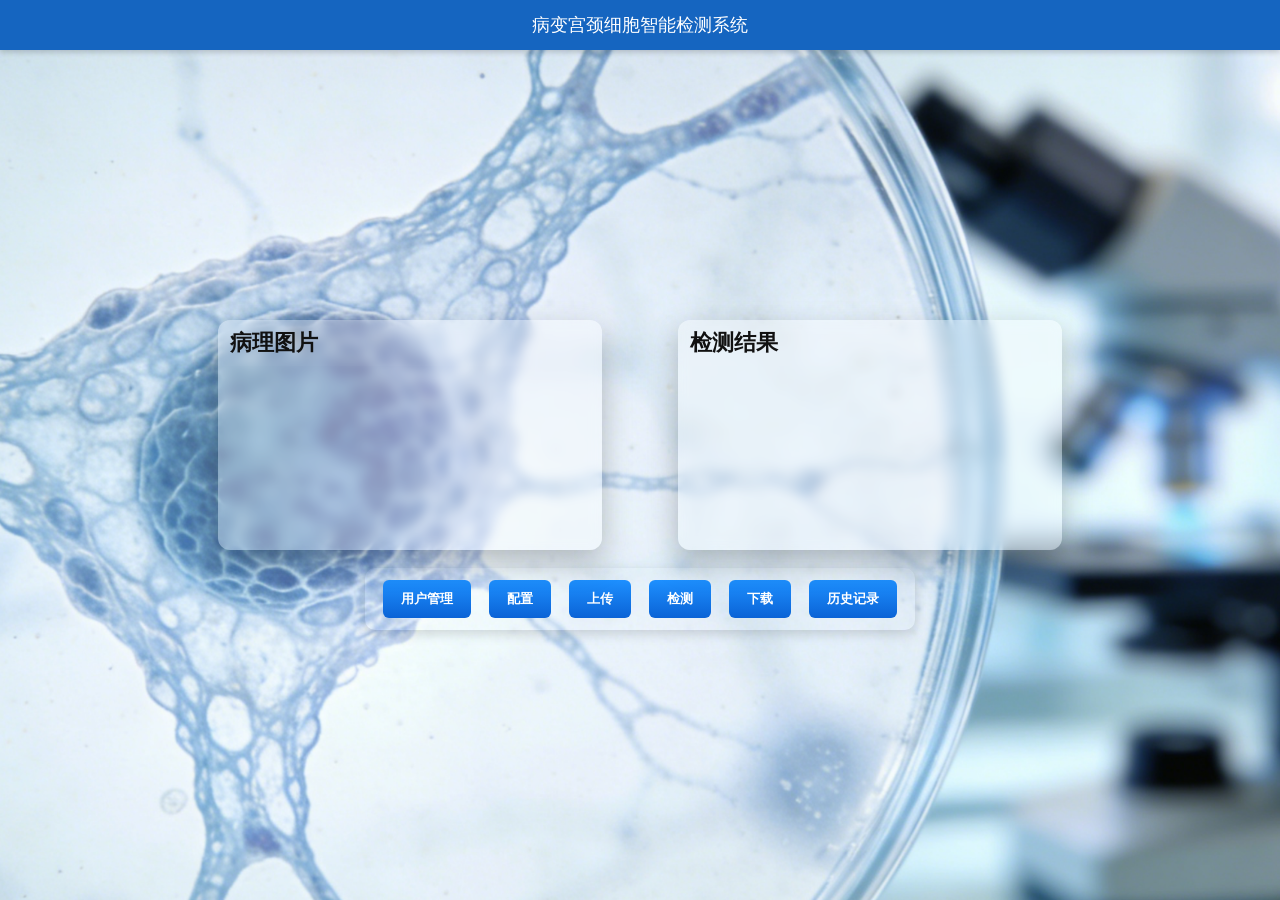
<file: templates/index.html>
<!DOCTYPE html>
<html lang="zh">
<head>
    <meta charset="UTF-8">
    <title>病变宫颈细胞智能检测系统</title>
    <link rel="stylesheet" href="/static/style.css">
</head>
<body>
<div class="head">病变宫颈细胞智能检测系统</div>
<div class="container">
    <div class="images">
        <div class="uploaded-img">
            <div class="img-title">病理图片</div>
            <div class="img-placeholder"></div>
        </div>
        <div class="segmented-img">
            <div class="img-title">检测结果</div>
            <div class="img-placeholder"></div>
        </div>
    </div>
    <div class="actions-row">
        <div class="btn-group">
            <button id="userMgmtBtn" class="action-btn">用户管理</button>
            <button id="settings" class="action-btn">配置</button>
            <button id="uploadBtn" class="action-btn">上传</button>
            <button id="detectmentBtn" class="action-btn">检测</button>
            <button id="downloadBtn" class="action-btn">下载</button>
            <button id="history" class="action-btn">历史记录</button>
        </div>
    </div>
</div>
<div class="foot">
</div>
<div id="toast" aria-live="polite"
     style="position:fixed;top:18px;right:18px;z-index:9999;display:none;max-width:320px;box-shadow:0 6px 18px rgba(0,0,0,0.14);border-radius:8px;overflow:hidden;font-family:Segoe UI,Arial,sans-serif"></div>
<script>
    (function () {
        const uploadBtn = document.getElementById('uploadBtn');
        const toastEl = document.getElementById('toast');
        const uploadedContainer = document.querySelector('.uploaded-img .img-placeholder');
        function setToast(text, level = 'info', timeout = 4000) {
            const bg = (level === 'error') ? '#fef0f0' : (level === 'success' ? '#f0fff4' : '#ffffff');
            const color = (level === 'error') ? '#8b1e1e' : (level === 'success' ? '#1e6b32' : '#333');
            toastEl.innerHTML = `<div style="padding:12px 14px;background:${bg};color:${color}">
                <div style="font-weight:600;margin-bottom:6px">${escapeHtml(level.toUpperCase())}</div>
                <div style="font-size:13px;line-height:1.3">${escapeHtml(text)}</div>
            </div>`;
            toastEl.style.display = 'block';
            if (timeout > 0) {
                clearTimeout(toastEl._t);
                toastEl._t = setTimeout(() => {
                    toastEl.style.display = 'none';
                }, timeout);
            }
        }
        function escapeHtml(s) {
            if (!s) return '';
            return String(s).replace(/[&<>"']/g, function (c) {
                return {'&': '&amp;', '<': '&lt;', '>': '&gt;', '"': '&quot;', "'": "&#39;"}[c];
            });
        }
        const fileInput = document.createElement('input');
        fileInput.type = 'file';
        fileInput.style.display = 'none';
        document.body.appendChild(fileInput);
        uploadBtn.addEventListener('click', function () {
            fileInput.click();
        });
        fileInput.addEventListener('change', function () {
    if (fileInput.files.length === 0) return;
    
    const file = fileInput.files[0];
    const formData = new FormData();
    formData.append('file', file);
    
    setToast('开始处理...', 'info');
    
    fetch('/upload', {
        method: 'POST',
        body: formData
    })
    .then(r => r.text().then(text => ({ ok: r.ok, status: r.status, text })))
    .then(obj => {
        if (obj.ok) {
            try {
                handleSuccess(obj.text);
            } catch (e) {
                console.log(e);
                setToast('处理失败：' + e, 'error');
            }
        } else {
            setToast('请求失败: HTTP ' + obj.status + ' — ' + obj.text, 'error');
        }
    })
    .catch(err => setToast('请求失败: ' + err, 'error'))
    .finally(() => {
        // 清空 input，允许重新选择同一个文件
        fileInput.value = '';
        });
    });
        const detectmentBtn = document.getElementById('detectmentBtn');
        const downloadBtn = document.getElementById('downloadBtn');
        const segmentedPlaceholder = document.querySelector('.segmented-img .img-placeholder');
        detectmentBtn.addEventListener('click', function () {
        setToast('开始检测...', 'info', 0);
        fetch('/segment', {
            method: 'POST'
        })
        .then(res => res.json())
        .then(data => {
            if (!data.result_path) {
                throw new Error('接口未返回 result_path');
            }
            setToast('检测完成', 'success');
            const img = document.createElement('img');
            img.src = data.result_path + '?t=' + Date.now(); 
            img.alt = 'segmentation result';
            segmentedPlaceholder.innerHTML = '';
            segmentedPlaceholder.appendChild(img);
            downloadBtn.onclick = () => {
                window.open(data.result_path, '_blank');
            };
                })
                .catch(err => {
                    console.error(err);
                    setToast('检测失败', 'error');
                })
                .finally(() => {
                    setTimeout(() => {
                        toastEl.style.display = 'none';
                    }, 5000);
                });
            });

        function handleSuccess(responseText) {
            let data = null;
            try {
                data = JSON.parse(responseText);
            } catch (e) {
                setToast('上传成功（服务器未返回 JSON）：' + responseText);
                tryLocalPreview();
                return;
            }

            let filename = data.image_url || 'unknown';
            console.log(filename)
            window.lastUploadedFilename = filename;
            const serverUrl = filename
            const img = document.createElement('img');
            img.alt = 'uploaded image';
            img.src = serverUrl;
            img.onload = function () {
                uploadedContainer.innerHTML = '';
                uploadedContainer.appendChild(img);
            };
            img.onerror = function () {
                tryLocalPreview();
            };
            function tryLocalPreview() {
                try {
                    const url = filename
                    uploadedContainer.innerHTML = '';
                    const limg = document.createElement('img');
                    limg.src = url;
                    limg.alt = 'uploaded image';
                    uploadedContainer.appendChild(limg);
                } catch (e) {
                    console.warn('无法创建本地预览：', e);
                }
            }
        }

        const settingsBtn = document.getElementById('settings');

        const configModalHtml = `
<div id="configModal" style="position:fixed;left:0;top:0;width:100%;height:100%;display:none;align-items:center;justify-content:center;background:rgba(0,0,0,0.45);z-index:10000">
  <div style="background:#fff;padding:24px;border-radius:12px;min-width:1000px;max-width:95%;font-size:16px;box-shadow:0 4px 20px rgba(0,0,0,0.15);">
    <div style="display:flex;justify-content:space-between;align-items:center;margin-bottom:20px;border-bottom:2px solid #f0f0f0;padding-bottom:16px">
      <h2 style="margin:0;font-size:24px;color:#2c3e50;font-weight:600">模型配置</h2>
      <button id="closeConfigBtn" class="action-btn" style="background:#e74c3c;color:#fff;padding:8px 16px;border:none;border-radius:6px;cursor:pointer;font-size:14px">关闭</button>
    </div>

    <!-- 模型统计信息 -->
    <div style="display:flex;gap:20px;margin-bottom:20px;padding:16px;background:linear-gradient(135deg,#667eea 0%,#764ba2 100%);border-radius:8px;color:#fff">
      <div style="text-align:center;flex:1">
        <div style="font-size:28px;font-weight:bold" id="totalModelsCount">-</div>
        <div style="font-size:14px;opacity:0.9">总模型数</div>
      </div>
      <div style="text-align:center;flex:1">
        <div style="font-size:28px;font-weight:bold" id="activeModelCount">-</div>
        <div style="font-size:14px;opacity:0.9">激活模型</div>
      </div>
      <div style="text-align:center;flex:1">
        <div style="font-size:28px;font-weight:bold" id="totalSizeDisplay">-</div>
        <div style="font-size:14px;opacity:0.9">总占用空间</div>
      </div>
    </div>

    <div style="overflow:auto;max-height:480px;border:1px solid #e0e6ed;border-radius:8px;background:#fafbfc">
      <table id="modelsTable" style="width:100%;border-collapse:collapse;font-size:14px">
        <thead>
          <tr style="background:linear-gradient(to right,#4facfe 0%,#00f2fe 100%);color:#fff;text-align:left">
            <th style="padding:12px 8px;border-bottom:2px solid #fff;font-weight:600">模型ID</th>
            <th style="padding:12px 8px;border-bottom:2px solid #fff;font-weight:600">模型名称</th>
            <th style="padding:12px 8px;border-bottom:2px solid #fff;font-weight:600">版本号</th>
            <th style="padding:12px 8px;border-bottom:2px solid #fff;font-weight:600">模型大小</th>
            <th style="padding:12px 8px;border-bottom:2px solid #fff;font-weight:600">上传时间</th>
            <th style="padding:12px 8px;border-bottom:2px solid #fff;font-weight:600">类型</th>
            <th style="padding:12px 8px;border-bottom:2px solid #fff;font-weight:600">状态</th>
            <th style="padding:12px 8px;border-bottom:2px solid #fff;font-weight:600">操作</th>
          </tr>
        </thead>
        <tbody id="modelsTableBody"></tbody>
      </table>
    </div>
    
    <!-- 上传新模型区域 -->
    <div style="margin-top:20px;padding:16px;background:#f8f9fa;border-radius:8px;border:2px dashed #dee2e6">
      <h4 style="margin:0 0 12px 0;color:#495057">上传新模型</h4>
      <div style="display:flex;gap:12px;align-items:center;flex-wrap:wrap">
        <input type="file" id="modelFileInput" accept=".pt,.pth" style="padding:8px;border:1px solid #ced4da;border-radius:4px;background:#fff" />
        <button id="uploadModelBtn" class="action-btn" style="background:#28a745;color:#fff;padding:10px 20px;border:none;border-radius:6px;cursor:pointer;font-weight:500">
          <span>📤</span> 上传模型
        </button>
        <div style="flex:1"></div>
        <button id="refreshModelsBtn" class="action-btn" style="background:#17a2b8;color:#fff;padding:10px 16px;border:none;border-radius:6px;cursor:pointer">
          <span>🔄</span> 刷新
        </button>
      </div>
    </div>
  </div>
</div>
`;

        document.body.insertAdjacentHTML('beforeend', configModalHtml);
        const configModal = document.getElementById('configModal');
        const closeConfigBtn = document.getElementById('closeConfigBtn');
        const modelsTableBody = document.getElementById('modelsTableBody');
        const modelFileInput = document.getElementById('modelFileInput');
        const uploadModelBtn = document.getElementById('uploadModelBtn');
        const refreshModelsBtn = document.getElementById('refreshModelsBtn');
        const totalModelsCount = document.getElementById('totalModelsCount');
        const activeModelCount = document.getElementById('activeModelCount');
        const totalSizeDisplay = document.getElementById('totalSizeDisplay');

        settingsBtn.addEventListener('click', function(){
            configModal.style.display = 'flex';
            loadConfigModels();
        });

        closeConfigBtn.addEventListener('click', function(){ 
            configModal.style.display='none'; 
        });

        refreshModelsBtn.addEventListener('click', function(){
            loadConfigModels();
        });

        function loadConfigModels(){
            modelsTableBody.innerHTML = '<tr><td colspan="8" style="padding:20px;text-align:center;color:#6c757d"><div style="font-size:16px">⏳ 加载模型信息中...</div></td></tr>';
            
            fetch('/models').then(r=>r.json()).then(data=>{
                const models = data.models || [];
                const selectedModel = data.selected || '';
                
                // 更新统计信息
                totalModelsCount.textContent = models.length;
                activeModelCount.textContent = selectedModel ? '1' : '0';
                
                // 计算总大小
                let totalSize = 0;
                models.forEach(model => {
                    if (model.size_mb && typeof model.size_mb === 'number') {
                        totalSize += model.size_mb;
                    }
                });
                totalSizeDisplay.textContent = totalSize > 1024 ? 
                    (totalSize / 1024).toFixed(2) + ' GB' : 
                    totalSize.toFixed(2) + ' MB';
                
                modelsTableBody.innerHTML = '';
                
                if (models.length === 0) {
                    modelsTableBody.innerHTML = '<tr><td colspan="8" style="padding:30px;text-align:center;color:#6c757d"><div style="font-size:16px">📁 暂无模型文件</div><div style="font-size:14px;margin-top:8px;color:#adb5bd">请上传模型文件开始使用</div></td></tr>';
                    return;
                }
                
                models.forEach((model, idx) => {
                    const tr = document.createElement('tr');
                    tr.style.borderBottom = '1px solid #e9ecef';
                    tr.style.transition = 'background-color 0.2s';
                    tr.onmouseover = function() { this.style.backgroundColor = '#f8f9fa'; };
                    tr.onmouseout = function() { this.style.backgroundColor = ''; };
                    
                    // 处理模型信息，如果是字符串则作为文件名处理
                    let modelInfo = {};
                    if (typeof model === 'string') {
                        modelInfo = {
                            name: model,
                            id: idx + 1,
                            version: 'v1.0',
                            size_mb: 0,
                            upload_time: '未知',
                            type: model.includes('unet') ? 'U-Net' : '通用',
                            status: selectedModel === model ? '激活' : '可用'
                        };
                    } else {
                        modelInfo = {
                            name: model.name || `模型${idx + 1}`,
                            id: model.id || (idx + 1),
                            version: model.version || 'v1.0',
                            size_mb: model.size_mb || 0,
                            upload_time: model.upload_time || '未知',
                            type: model.type || (model.name && model.name.includes('unet') ? 'U-Net' : '通用'),
                            status: selectedModel === (model.name || model) ? '激活' : '可用'
                        };
                    }
                    
                    const sizeStr = modelInfo.size_mb > 0 ? 
                        (modelInfo.size_mb > 1024 ? 
                            (modelInfo.size_mb / 1024).toFixed(2) + ' GB' : 
                            modelInfo.size_mb.toFixed(2) + ' MB') 
                        : '未知';
                    
                    const statusHtml = modelInfo.status === '激活' ? 
                        '<span style="background:#28a745;color:#fff;padding:4px 8px;border-radius:12px;font-size:12px;font-weight:500">🟢 激活中</span>' :
                        '<span style="background:#6c757d;color:#fff;padding:4px 8px;border-radius:12px;font-size:12px;font-weight:500">⚪ 可用</span>';
                    
                    const actionBtns = `
                        <button class='chooseModelBtn' data-name='${model.name || model}' 
                                style='background:#007bff;color:#fff;border:none;padding:6px 12px;margin-right:6px;border-radius:4px;cursor:pointer;font-size:12px'>
                            ${modelInfo.status === '激活' ? '✅ 已选择' : '🔄 选择'}
                        </button>
                        <button class='deleteModelBtn' data-name='${model.name || model}'
                                style='background:#dc3545;color:#fff;border:none;padding:6px 12px;border-radius:4px;cursor:pointer;font-size:12px'
                                onclick='return confirm("确定要删除模型 ${modelInfo.name} 吗？")'>
                            🗑️ 删除
                        </button>
                    `;
                    
                    const cols = [
                        modelInfo.id,
                        `<div style="font-weight:600;color:#2c3e50">${modelInfo.name}</div>`,
                        modelInfo.version,
                        sizeStr,
                        modelInfo.upload_time,
                        modelInfo.type,
                        statusHtml,
                        actionBtns
                    ];
                    
                    cols.forEach(content => {
                        const td = document.createElement('td');
                        td.style.padding = '12px 8px';
                        td.style.verticalAlign = 'middle';
                        td.innerHTML = content;
                        tr.appendChild(td);
                    });
                    
                    modelsTableBody.appendChild(tr);
                });

                // 重新绑定按钮事件
                bindModelActionButtons();

            }).catch(e => { 
                console.error('加载模型失败:', e);
                modelsTableBody.innerHTML = '<tr><td colspan="8" style="padding:30px;text-align:center;color:#dc3545"><div style="font-size:16px">❌ 加载模型信息失败</div><div style="font-size:14px;margin-top:8px;">请检查网络连接后重试</div></td></tr>';
                // 重置统计信息
                totalModelsCount.textContent = '-';
                activeModelCount.textContent = '-';
                totalSizeDisplay.textContent = '-';
            });
        }

        function bindModelActionButtons() {
            // 选择模型按钮
            Array.from(modelsTableBody.querySelectorAll('.chooseModelBtn')).forEach(btn => {
                btn.addEventListener('click', function(){
                    const modelName = this.dataset.name;
                    this.textContent = '⏳ 切换中...';
                    this.disabled = true;
                    
                    fetch('/select_model', {
                        method: 'POST',
                        headers: {'Content-Type': 'application/json'},
                        body: JSON.stringify({name: modelName})
                    })
                    .then(r => r.json())
                    .then(res => {
                        if(res.selected) {
                            setToast('✅ 模型已切换至: ' + res.selected, 'success');
                            loadConfigModels(); // 重新加载以更新状态
                        } else {
                            throw new Error('切换失败');
                        }
                    })
                    .catch(e => {
                        console.error('切换模型失败:', e);
                        setToast('❌ 切换模型失败: ' + e.message, 'error');
                        this.textContent = '🔄 选择';
                        this.disabled = false;
                    });
                });
            });

            // 删除模型按钮
            Array.from(modelsTableBody.querySelectorAll('.deleteModelBtn')).forEach(btn => {
                btn.addEventListener('click', function(){
                    const modelName = this.dataset.name;
                    this.textContent = '⏳ 删除中...';
                    this.disabled = true;
                    
                    fetch('/delete_model', {
                        method: 'POST',
                        headers: {'Content-Type': 'application/json'},
                        body: JSON.stringify({name: modelName})
                    })
                    .then(r => r.json())
                    .then(res => {
                        if(res.deleted) {
                            setToast('✅ 已删除模型: ' + modelName, 'success');
                            loadConfigModels(); // 重新加载
                        } else {
                            throw new Error('删除失败');
                        }
                    })
                    .catch(e => {
                        console.error('删除模型失败:', e);
                        setToast('❌ 删除模型失败: ' + e.message, 'error');
                        this.textContent = '🗑️ 删除';
                        this.disabled = false;
                    });
                });
            });
        }
        uploadModelBtn.addEventListener('click', function(){
            const f = modelFileInput.files && modelFileInput.files[0];
            if(!f){ setToast('请选择 .pt 文件再上传','error'); return; }
            const form = new FormData(); form.append('file', f);
            fetch('/upload_model',{method:'POST', body: form}).then(r=>r.json()).then(res=>{
                if(res.name) { setToast('模型上传成功: '+res.name,'success'); loadConfigModels(); }
                else setToast('上传失败','error');
            }).catch(e=> setToast('上传失败: '+e,'error'));
        });

        // 用户管理功能
        const userMgmtBtn = document.getElementById('userMgmtBtn');
        
        // 模拟用户数据（已更新）
        let mockUsers = [
            {
                id: 101,
                name: "陈雅",
                employee_id: "EMP101",
                gender: "女",
                phone: "13910001011",
                email: "chenya@hospital.cn",
                create_time: "2026-02-10 09:05:00",
                status: "激活"
            },
            {
                id: 102,
                name: "刘强",
                employee_id: "EMP102",
                gender: "男",
                phone: "13910001012",
                email: "liuqiang@hospital.cn",
                create_time: "2026-02-12 13:20:00",
                status: "激活"
            },
            {
                id: 103,
                name: "孙梅",
                employee_id: "EMP103",
                gender: "女",
                phone: "13910001013",
                email: "sunmei@hospital.cn",
                create_time: "2026-02-14 08:45:00",
                status: "激活"
            },
            {
                id: 104,
                name: "周磊",
                employee_id: "EMP104",
                gender: "男",
                phone: "13910001014",
                email: "zhoulei@hospital.cn",
                create_time: "2026-01-20 17:10:00",
                status: "禁用"
            },
            {
                id: 105,
                name: "何婷婷",
                employee_id: "EMP105",
                gender: "女",
                phone: "13910001015",
                email: "hetingting@hospital.cn",
                create_time: "2026-02-15 08:30:00",
                status: "激活"
            },
            {
                id: 106,
                name: "郭强",
                employee_id: "EMP106",
                gender: "男",
                phone: "13910001016",
                email: "guoqiang@hospital.cn",
                create_time: "2025-11-05 10:00:00",
                status: "禁用"
            }
        ];
        
        // 创建用户管理弹窗
        const userManagementModalHtml = `
<div id="userManagementModal" style="position:fixed;left:0;top:0;width:100%;height:100%;display:none;align-items:center;justify-content:center;background:rgba(0,0,0,0.45);z-index:10000">
    <div style="background:#fff;padding:24px;border-radius:12px;min-width:1200px;max-width:95%;font-size:16px;box-shadow:0 4px 20px rgba(0,0,0,0.15);">
        <div style="display:flex;justify-content:space-between;align-items:center;margin-bottom:20px;border-bottom:2px solid #e6f4f1;padding-bottom:16px">
            <h2 style="margin:0;font-size:24px;color:#1b4965;font-weight:600">用户管理</h2>
            <button id="closeUserMgmtBtn" class="action-btn" style="background:#ff6b6b;color:#fff;padding:8px 16px;border:none;border-radius:6px;cursor:pointer;font-size:14px">关闭</button>
    </div>

    <!-- 用户统计信息 -->
    <div style="display:flex;gap:20px;margin-bottom:20px;padding:16px;background:linear-gradient(135deg,#11998e 0%,#38ef7d 100%);border-radius:8px;color:#fff">
      <div style="text-align:center;flex:1">
        <div style="font-size:28px;font-weight:bold" id="totalUsersCount">-</div>
        <div style="font-size:14px;opacity:0.9">总用户数</div>
      </div>
      <div style="text-align:center;flex:1">
        <div style="font-size:28px;font-weight:bold" id="activeUsersCount">-</div>
        <div style="font-size:14px;opacity:0.9">激活用户</div>
      </div>
      <div style="text-align:center;flex:1">
        <div style="font-size:28px;font-weight:bold" id="newUsersToday">-</div>
        <div style="font-size:14px;opacity:0.9">今日新增</div>
      </div>
    </div>

    <!-- 操作按钮区域 -->
    <div style="margin-bottom:20px;display:flex;gap:12px;align-items:center">
            <button id="addUserBtn" class="action-btn" style="background:#20c997;color:#fff;padding:10px 20px;border:none;border-radius:6px;cursor:pointer;font-weight:500">
        <span>➕</span> 添加用户
      </button>
            <button id="refreshUsersBtn" class="action-btn" style="background:#36a2eb;color:#fff;padding:10px 16px;border:none;border-radius:6px;cursor:pointer">
        <span>🔄</span> 刷新
      </button>
      <div style="flex:1"></div>
      <input type="text" id="userSearchInput" placeholder="搜索用户..." style="padding:8px 12px;border:1px solid #ced4da;border-radius:4px;width:200px">
    </div>

    <div style="overflow:auto;max-height:500px;border:1px solid #e0e6ed;border-radius:8px;background:#fafbfc">
      <table id="usersTable" style="width:100%;border-collapse:collapse;font-size:14px">
        <thead>
          <tr style="background:linear-gradient(to right,#36d1dc 0%,#5b86e5 100%);color:#fff;text-align:left">
            <th style="padding:12px 8px;border-bottom:2px solid #fff;font-weight:600">ID</th>
            <th style="padding:12px 8px;border-bottom:2px solid #fff;font-weight:600">名称</th>
            <th style="padding:12px 8px;border-bottom:2px solid #fff;font-weight:600">工号</th>
            <th style="padding:12px 8px;border-bottom:2px solid #fff;font-weight:600">性别</th>
            <th style="padding:12px 8px;border-bottom:2px solid #fff;font-weight:600">电话</th>
            <th style="padding:12px 8px;border-bottom:2px solid #fff;font-weight:600">邮箱</th>
            <th style="padding:12px 8px;border-bottom:2px solid #fff;font-weight:600">创建时间</th>
            <th style="padding:12px 8px;border-bottom:2px solid #fff;font-weight:600">状态</th>
            <th style="padding:12px 8px;border-bottom:2px solid #fff;font-weight:600">操作</th>
          </tr>
        </thead>
        <tbody id="usersTableBody"></tbody>
      </table>
    </div>
  </div>
</div>

<!-- 添加/编辑用户弹窗 -->
<div id="userFormModal" style="position:fixed;left:0;top:0;width:100%;height:100%;display:none;align-items:center;justify-content:center;background:rgba(0,0,0,0.45);z-index:10001">
  <div style="background:#fff;padding:24px;border-radius:12px;min-width:500px;max-width:90%;font-size:16px;box-shadow:0 4px 20px rgba(0,0,0,0.15);">
    <div style="display:flex;justify-content:space-between;align-items:center;margin-bottom:20px;border-bottom:2px solid #f0f0f0;padding-bottom:16px">
      <h3 style="margin:0;font-size:20px;color:#2c3e50;font-weight:600" id="userFormTitle">添加用户</h3>
      <button id="closeUserFormBtn" class="action-btn" style="background:#6c757d;color:#fff;padding:6px 12px;border:none;border-radius:4px;cursor:pointer;font-size:12px">取消</button>
    </div>
    
    <form id="userForm" style="display:grid;grid-template-columns:1fr 1fr;gap:16px;margin-bottom:20px">
      <div>
        <label style="display:block;margin-bottom:4px;font-weight:600;color:#495057">用户名称 *</label>
        <input type="text" id="userName" required style="width:100%;padding:10px;border:1px solid #ced4da;border-radius:4px;box-sizing:border-box">
      </div>
      
      <div>
        <label style="display:block;margin-bottom:4px;font-weight:600;color:#495057">工号 *</label>
        <input type="text" id="userEmployeeId" required style="width:100%;padding:10px;border:1px solid #ced4da;border-radius:4px;box-sizing:border-box">
      </div>
      
      <div>
        <label style="display:block;margin-bottom:4px;font-weight:600;color:#495057">性别</label>
        <select id="userGender" style="width:100%;padding:10px;border:1px solid #ced4da;border-radius:4px;box-sizing:border-box">
          <option value="未知">请选择</option>
          <option value="男">男</option>
          <option value="女">女</option>
        </select>
      </div>
      
      <div>
        <label style="display:block;margin-bottom:4px;font-weight:600;color:#495057">电话</label>
        <input type="tel" id="userPhone" style="width:100%;padding:10px;border:1px solid #ced4da;border-radius:4px;box-sizing:border-box">
      </div>
      
      <div style="grid-column:1/-1">
        <label style="display:block;margin-bottom:4px;font-weight:600;color:#495057">邮箱</label>
        <input type="email" id="userEmail" style="width:100%;padding:10px;border:1px solid #ced4da;border-radius:4px;box-sizing:border-box">
      </div>
    </form>
    
    <div style="display:flex;gap:12px;justify-content:flex-end">
      <button id="cancelUserFormBtn" type="button" style="background:#6c757d;color:#fff;padding:10px 20px;border:none;border-radius:6px;cursor:pointer">取消</button>
      <button id="saveUserBtn" type="button" style="background:#007bff;color:#fff;padding:10px 20px;border:none;border-radius:6px;cursor:pointer;font-weight:500">保存</button>
    </div>
  </div>
</div>
`;

        document.body.insertAdjacentHTML('beforeend', userManagementModalHtml);
        
        const userManagementModal = document.getElementById('userManagementModal');
        const closeUserMgmtBtn = document.getElementById('closeUserMgmtBtn');
        const usersTableBody = document.getElementById('usersTableBody');
        const addUserBtn = document.getElementById('addUserBtn');
        const refreshUsersBtn = document.getElementById('refreshUsersBtn');
        const userSearchInput = document.getElementById('userSearchInput');
        const totalUsersCount = document.getElementById('totalUsersCount');
        const activeUsersCount = document.getElementById('activeUsersCount');
        const newUsersToday = document.getElementById('newUsersToday');
        
        // 用户表单相关元素
        const userFormModal = document.getElementById('userFormModal');
        const closeUserFormBtn = document.getElementById('closeUserFormBtn');
        const cancelUserFormBtn = document.getElementById('cancelUserFormBtn');
        const saveUserBtn = document.getElementById('saveUserBtn');
        const userFormTitle = document.getElementById('userFormTitle');
        
        let editingUserId = null; // 当前编辑的用户ID
        
        // 事件绑定
        userMgmtBtn.addEventListener('click', function(){
            userManagementModal.style.display = 'flex';
            loadUsers();
        });
        
        closeUserMgmtBtn.addEventListener('click', function(){
            userManagementModal.style.display = 'none';
        });
        
        refreshUsersBtn.addEventListener('click', function(){
            loadUsers();
        });
        
        addUserBtn.addEventListener('click', function(){
            editingUserId = null;
            userFormTitle.textContent = '添加用户';
            clearUserForm();
            userFormModal.style.display = 'flex';
        });
        
        closeUserFormBtn.addEventListener('click', function(){
            userFormModal.style.display = 'none';
        });
        
        cancelUserFormBtn.addEventListener('click', function(){
            userFormModal.style.display = 'none';
        });
        
        saveUserBtn.addEventListener('click', function(){
            saveUser();
        });
        
        // 搜索功能
        userSearchInput.addEventListener('input', function(){
            const searchTerm = this.value.toLowerCase();
            const rows = usersTableBody.querySelectorAll('tr');
            rows.forEach(row => {
                const text = row.textContent.toLowerCase();
                row.style.display = text.includes(searchTerm) ? '' : 'none';
            });
        });
        
        // 加载用户列表
        function loadUsers() {
            // 更新统计信息
            totalUsersCount.textContent = mockUsers.length;
            activeUsersCount.textContent = mockUsers.filter(u => u.status === '激活').length;
            
            // 计算今日新增用户
            const today = new Date().toDateString();
            const todayUsers = mockUsers.filter(u => {
                const createDate = new Date(u.create_time).toDateString();
                return createDate === today;
            });
            newUsersToday.textContent = todayUsers.length;
            
            usersTableBody.innerHTML = '';
            
            if (mockUsers.length === 0) {
                usersTableBody.innerHTML = '<tr><td colspan="9" style="padding:30px;text-align:center;color:#6c757d"><div style="font-size:16px">👥 暂无用户数据</div><div style="font-size:14px;margin-top:8px;color:#adb5bd">点击添加用户开始管理</div></td></tr>';
                return;
            }
            
            mockUsers.forEach((user, idx) => {
                const tr = document.createElement('tr');
                tr.style.borderBottom = '1px solid #e9ecef';
                tr.style.transition = 'background-color 0.2s';
                tr.onmouseover = function() { this.style.backgroundColor = '#f8f9fa'; };
                tr.onmouseout = function() { this.style.backgroundColor = ''; };
                
                const statusHtml = user.status === '激活' ? 
                    '<span style="background:#28a745;color:#fff;padding:4px 8px;border-radius:12px;font-size:12px;font-weight:500">🟢 激活</span>' :
                    '<span style="background:#6c757d;color:#fff;padding:4px 8px;border-radius:12px;font-size:12px;font-weight:500">⚫ 禁用</span>';
                
                const actionBtns = `
                    <button class='editUserBtn' data-id='${user.id}' 
                            style='background:#ffc107;color:#fff;border:none;padding:6px 12px;margin-right:6px;border-radius:4px;cursor:pointer;font-size:12px'>
                        ✏️ 编辑
                    </button>
                    <button class='toggleUserBtn' data-id='${user.id}' data-status='${user.status}'
                            style='background:${user.status === '激活' ? '#dc3545' : '#28a745'};color:#fff;border:none;padding:6px 12px;margin-right:6px;border-radius:4px;cursor:pointer;font-size:12px'>
                        ${user.status === '激活' ? '🚫 禁用' : '✅ 激活'}
                    </button>
                    <button class='deleteUserBtn' data-id='${user.id}'
                            style='background:#dc3545;color:#fff;border:none;padding:6px 12px;border-radius:4px;cursor:pointer;font-size:12px'
                            onclick='return confirm("确定要删除用户 ${user.name} 吗？")'>
                        🗑️ 删除
                    </button>
                `;
                
                const cols = [
                    user.id,
                    `<div style="font-weight:600;color:#2c3e50">${user.name}</div>`,
                    user.employee_id || '-',
                    user.gender || '未知',
                    user.phone || '-',
                    user.email || '-',
                    user.create_time,
                    statusHtml,
                    actionBtns
                ];
                
                cols.forEach(content => {
                    const td = document.createElement('td');
                    td.style.padding = '12px 8px';
                    td.style.verticalAlign = 'middle';
                    td.innerHTML = content;
                    tr.appendChild(td);
                });
                
                usersTableBody.appendChild(tr);
            });
            
            // 绑定用户操作按钮事件
            bindUserActionButtons();
        }
        
        // 绑定用户操作按钮事件
        function bindUserActionButtons() {
            // 编辑用户按钮
            Array.from(usersTableBody.querySelectorAll('.editUserBtn')).forEach(btn => {
                btn.addEventListener('click', function(){
                    const userId = parseInt(this.dataset.id);
                    editUser(userId);
                });
            });
            
            // 切换用户状态按钮
            Array.from(usersTableBody.querySelectorAll('.toggleUserBtn')).forEach(btn => {
                btn.addEventListener('click', function(){
                    const userId = parseInt(this.dataset.id);
                    const currentStatus = this.dataset.status;
                    toggleUserStatus(userId, currentStatus);
                });
            });
            
            // 删除用户按钮
            Array.from(usersTableBody.querySelectorAll('.deleteUserBtn')).forEach(btn => {
                btn.addEventListener('click', function(){
                    const userId = parseInt(this.dataset.id);
                    deleteUser(userId);
                });
            });
        }
        
        // 清空用户表单
        function clearUserForm() {
            document.getElementById('userName').value = '';
            document.getElementById('userEmployeeId').value = '';
            document.getElementById('userGender').value = '未知';
            document.getElementById('userPhone').value = '';
            document.getElementById('userEmail').value = '';
        }
        
        // 编辑用户
        function editUser(userId) {
            const user = mockUsers.find(u => u.id === userId);
            if (!user) {
                setToast('❌ 找不到用户信息', 'error');
                return;
            }
            
            editingUserId = userId;
            userFormTitle.textContent = '编辑用户';
            
            document.getElementById('userName').value = user.name || '';
            document.getElementById('userEmployeeId').value = user.employee_id || '';
            document.getElementById('userGender').value = user.gender || '未知';
            document.getElementById('userPhone').value = user.phone || '';
            document.getElementById('userEmail').value = user.email || '';
            
            userFormModal.style.display = 'flex';
        }
        
        // 保存用户
        function saveUser() {
            const userData = {
                name: document.getElementById('userName').value.trim(),
                employee_id: document.getElementById('userEmployeeId').value.trim(),
                gender: document.getElementById('userGender').value,
                phone: document.getElementById('userPhone').value.trim(),
                email: document.getElementById('userEmail').value.trim()
            };
            
            // 基本验证
            if (!userData.name) {
                setToast('❌ 请输入用户名称', 'error');
                return;
            }
            if (!userData.employee_id) {
                setToast('❌ 请输入工号', 'error');
                return;
            }
            
            // 检查工号是否重复
            const existingUser = mockUsers.find(u => u.employee_id === userData.employee_id && u.id !== editingUserId);
            if (existingUser) {
                setToast('❌ 工号已存在，请使用其他工号', 'error');
                return;
            }
            
            if (editingUserId) {
                // 编辑模式
                const userIndex = mockUsers.findIndex(u => u.id === editingUserId);
                if (userIndex !== -1) {
                    mockUsers[userIndex] = {
                        ...mockUsers[userIndex],
                        ...userData
                    };
                    setToast('✅ 用户信息更新成功', 'success');
                }
            } else {
                // 添加模式
                const newUser = {
                    id: Math.max(...mockUsers.map(u => u.id)) + 1,
                    ...userData,
                    create_time: new Date().toLocaleString('zh-CN').replace(/\//g, '-'),
                    status: '激活'
                };
                mockUsers.push(newUser);
                setToast('✅ 用户添加成功', 'success');
            }
            
            userFormModal.style.display = 'none';
            loadUsers();
        }
        
        // 切换用户状态
        function toggleUserStatus(userId, currentStatus) {
            const userIndex = mockUsers.findIndex(u => u.id === userId);
            if (userIndex === -1) {
                setToast('❌ 找不到用户信息', 'error');
                return;
            }
            
            const newStatus = currentStatus === '激活' ? '禁用' : '激活';
            mockUsers[userIndex].status = newStatus;
            
            setToast(`✅ 用户状态已更新为: ${newStatus}`, 'success');
            loadUsers();
        }
        
        // 删除用户
        function deleteUser(userId) {
            const userIndex = mockUsers.findIndex(u => u.id === userId);
            if (userIndex === -1) {
                setToast('❌ 找不到用户信息', 'error');
                return;
            }
            
            const userName = mockUsers[userIndex].name;
            mockUsers.splice(userIndex, 1);
            
            setToast(`✅ 用户 ${userName} 已删除`, 'success');
            loadUsers();
        }

        // 历史记录功能
        const historyBtn = document.getElementById('history');
        
        // 模拟历史记录数据（初始化为近期示例）
        let mockHistoryRecords = [
            {
                id: 201,
                name: "sample_image_1175x581.jpg",
                completion_time: "2026-02-15 10:12:03",
                duration: "12.4秒",
                download_url: "/results/sample_image_1175x581_result.jpg",
                status: "已完成"
            },
            {
                id: 202,
                name: "patient_042.jpg",
                completion_time: "2026-02-14 17:05:29",
                duration: "14.1秒",
                download_url: "/results/patient_042_result.jpg",
                status: "已完成"
            },
            {
                id: 203,
                name: "slide_A23.jpg",
                completion_time: "2026-02-13 09:22:11",
                duration: "11.8秒",
                download_url: "/results/slide_A23_result.jpg",
                status: "已完成"
            },
            {
                id: 204,
                name: "test_img_007.jpg",
                completion_time: "2026-02-12 14:40:50",
                duration: "16.0秒",
                download_url: "/results/test_img_007_result.jpg",
                status: "已完成"
            },
            {
                id: 205,
                name: "debug_sample.jpg",
                completion_time: "2026-01-28 11:03:05",
                duration: "9.6秒",
                download_url: "/results/debug_sample_result.jpg",
                status: "处理中"
            }
        ];
        
        // 创建历史记录弹窗
        const historyModalHtml = `
<div id="historyModal" style="position:fixed;left:0;top:0;width:100%;height:100%;display:none;align-items:center;justify-content:center;background:rgba(0,0,0,0.45);z-index:10000">
    <div style="background:#fff;padding:24px;border-radius:12px;min-width:1100px;max-width:95%;font-size:16px;box-shadow:0 6px 30px rgba(0,0,0,0.18);">
        <div style="display:flex;justify-content:space-between;align-items:center;margin-bottom:20px;border-bottom:2px solid rgba(15,76,64,0.06);padding-bottom:16px">
            <h2 style="margin:0;font-size:24px;color:#0f4c40;font-weight:700">历史记录管理</h2>
            <button id="closeHistoryBtn" class="action-btn" style="background:#ff6b6b;color:#fff;padding:8px 16px;border:none;border-radius:6px;cursor:pointer;font-size:14px">关闭</button>
        </div>

        <!-- 历史记录统计信息 -->
        <div style="display:flex;gap:20px;margin-bottom:20px;padding:16px;background:linear-gradient(135deg,#11998e 0%,#38ef7d 100%);border-radius:8px;color:#fff">
      <div style="text-align:center;flex:1">
        <div style="font-size:28px;font-weight:bold" id="totalRecordsCount">-</div>
        <div style="font-size:14px;opacity:0.9">总记录数</div>
      </div>
      <div style="text-align:center;flex:1">
        <div style="font-size:28px;font-weight:bold" id="todayRecordsCount">-</div>
        <div style="font-size:14px;opacity:0.9">今日完成</div>
      </div>
      <div style="text-align:center;flex:1">
        <div style="font-size:28px;font-weight:bold" id="avgProcessingTime">-</div>
        <div style="font-size:14px;opacity:0.9">平均耗时</div>
      </div>
    </div>

    <!-- 操作按钮区域 -->
    <div style="margin-bottom:20px;display:flex;gap:12px;align-items:center">
            <button id="refreshHistoryBtn" class="action-btn" style="background:#2b8aef;color:#fff;padding:10px 16px;border:none;border-radius:6px;cursor:pointer">
        <span>🔄</span> 刷新
      </button>
            <button id="clearAllHistoryBtn" class="action-btn" style="background:#d9534f;color:#fff;padding:10px 16px;border:none;border-radius:6px;cursor:pointer">
        <span>🗑️</span> 清空所有记录
      </button>
      <div style="flex:1"></div>
      <input type="text" id="historySearchInput" placeholder="搜索历史记录..." style="padding:8px 12px;border:1px solid #ced4da;border-radius:4px;width:200px">
    </div>

    <div style="overflow:auto;max-height:500px;border:1px solid #e0e6ed;border-radius:8px;background:#fafbfc">
      <table id="historyTable" style="width:100%;border-collapse:collapse;font-size:14px">
        <thead>
                    <tr style="background:linear-gradient(to right,#00c6ff 0%,#0072ff 100%);color:#fff;text-align:left">
            <th style="padding:12px 8px;border-bottom:2px solid #fff;font-weight:600">ID</th>
            <th style="padding:12px 8px;border-bottom:2px solid #fff;font-weight:600">名称</th>
            <th style="padding:12px 8px;border-bottom:2px solid #fff;font-weight:600">完成时间</th>
            <th style="padding:12px 8px;border-bottom:2px solid #fff;font-weight:600">耗时</th>
            <th style="padding:12px 8px;border-bottom:2px solid #fff;font-weight:600">状态</th>
            <th style="padding:12px 8px;border-bottom:2px solid #fff;font-weight:600">操作</th>
          </tr>
        </thead>
        <tbody id="historyTableBody"></tbody>
      </table>
    </div>
  </div>
</div>
`;

        document.body.insertAdjacentHTML('beforeend', historyModalHtml);
        
        const historyModal = document.getElementById('historyModal');
        const closeHistoryBtn = document.getElementById('closeHistoryBtn');
        const historyTableBody = document.getElementById('historyTableBody');
        const refreshHistoryBtn = document.getElementById('refreshHistoryBtn');
        const clearAllHistoryBtn = document.getElementById('clearAllHistoryBtn');
        const historySearchInput = document.getElementById('historySearchInput');
        const totalRecordsCount = document.getElementById('totalRecordsCount');
        const todayRecordsCount = document.getElementById('todayRecordsCount');
        const avgProcessingTime = document.getElementById('avgProcessingTime');
        
        // 事件绑定
        historyBtn.addEventListener('click', function(){
            historyModal.style.display = 'flex';
            loadHistoryRecords();
        });
        
        closeHistoryBtn.addEventListener('click', function(){
            historyModal.style.display = 'none';
        });
        
        refreshHistoryBtn.addEventListener('click', function(){
            loadHistoryRecords();
        });
        
        clearAllHistoryBtn.addEventListener('click', function(){
            if(confirm('确定要清空所有历史记录吗？此操作不可恢复！')) {
                mockHistoryRecords = [];
                setToast('✅ 所有历史记录已清空', 'success');
                loadHistoryRecords();
            }
        });
        
        // 搜索功能
        historySearchInput.addEventListener('input', function(){
            const searchTerm = this.value.toLowerCase();
            const rows = historyTableBody.querySelectorAll('tr');
            rows.forEach(row => {
                const text = row.textContent.toLowerCase();
                row.style.display = text.includes(searchTerm) ? '' : 'none';
            });
        });
        
        // 加载历史记录列表
        function loadHistoryRecords() {
            // 更新统计信息
            totalRecordsCount.textContent = mockHistoryRecords.length;
            
            // 计算今日记录
            const today = new Date().toDateString();
            const todayRecords = mockHistoryRecords.filter(record => {
                const recordDate = new Date(record.completion_time).toDateString();
                return recordDate === today;
            });
            todayRecordsCount.textContent = todayRecords.length;
            
            // 计算平均处理时间
            if (mockHistoryRecords.length > 0) {
                const totalSeconds = mockHistoryRecords.reduce((sum, record) => {
                    const timeStr = record.duration.replace('秒', '');
                    const seconds = parseFloat(timeStr);
                    return sum + (isNaN(seconds) ? 0 : seconds);
                }, 0);
                const avgTime = (totalSeconds / mockHistoryRecords.length).toFixed(1);
                avgProcessingTime.textContent = avgTime + '秒';
            } else {
                avgProcessingTime.textContent = '-';
            }
            
            historyTableBody.innerHTML = '';
            
            if (mockHistoryRecords.length === 0) {
                historyTableBody.innerHTML = '<tr><td colspan="6" style="padding:30px;text-align:center;color:#6c757d"><div style="font-size:16px">📋 暂无历史记录</div><div style="font-size:14px;margin-top:8px;color:#adb5bd">完成检测任务后会显示在这里</div></td></tr>';
                return;
            }
            
            // 按时间倒序排列
            const sortedRecords = [...mockHistoryRecords].sort((a, b) => new Date(b.completion_time) - new Date(a.completion_time));
            
            sortedRecords.forEach((record, idx) => {
                const tr = document.createElement('tr');
                tr.style.borderBottom = '1px solid #e9ecef';
                tr.style.transition = 'background-color 0.2s';
                tr.onmouseover = function() { this.style.backgroundColor = '#f8f9fa'; };
                tr.onmouseout = function() { this.style.backgroundColor = ''; };
                
                const statusHtml = record.status === '已完成' ? 
                    '<span style="background:#138d75;color:#fff;padding:4px 8px;border-radius:12px;font-size:12px;font-weight:600">✅ 已完成</span>' :
                    '<span style="background:#f39c12;color:#fff;padding:4px 8px;border-radius:12px;font-size:12px;font-weight:600">⏳ 处理中</span>';
                
                const actionBtns = `
                    <button class='downloadRecordBtn' data-url='${record.download_url}' data-name='${record.name}' 
                            style='background:#17a2b8;color:#fff;border:none;padding:6px 12px;margin-right:6px;border-radius:4px;cursor:pointer;font-size:12px'>
                        💾 下载
                    </button>
                    <button class='deleteRecordBtn' data-id='${record.id}'
                            style='background:#ff6b6b;color:#fff;border:none;padding:6px 12px;border-radius:4px;cursor:pointer;font-size:12px'
                            onclick='return confirm("确定要删除记录 ${record.name} 吗？")'>
                        🗑️ 删除
                    </button>
                `;
                
                const cols = [
                    record.id,
                    `<div style="font-weight:600;color:#2c3e50;max-width:200px;overflow:hidden;text-overflow:ellipsis;white-space:nowrap" title="${record.name}">${record.name}</div>`,
                    record.completion_time,
                    `<span style="color:#007bff;font-weight:500">${record.duration}</span>`,
                    statusHtml,
                    actionBtns
                ];
                
                cols.forEach(content => {
                    const td = document.createElement('td');
                    td.style.padding = '12px 8px';
                    td.style.verticalAlign = 'middle';
                    td.innerHTML = content;
                    tr.appendChild(td);
                });
                
                historyTableBody.appendChild(tr);
            });
            
            // 绑定历史记录操作按钮事件
            bindHistoryActionButtons();
        }
        
        // 绑定历史记录操作按钮事件
        function bindHistoryActionButtons() {
            // 下载按钮
            Array.from(historyTableBody.querySelectorAll('.downloadRecordBtn')).forEach(btn => {
                btn.addEventListener('click', function(){
                    const downloadUrl = this.dataset.url;
                    const fileName = this.dataset.name;
                    downloadRecord(downloadUrl, fileName);
                });
            });
            
            // 删除按钮
            Array.from(historyTableBody.querySelectorAll('.deleteRecordBtn')).forEach(btn => {
                btn.addEventListener('click', function(){
                    const recordId = parseInt(this.dataset.id);
                    deleteRecord(recordId);
                });
            });
        }
        
        // 下载记录
        function downloadRecord(downloadUrl, fileName) {
            try {
                // 创建一个临时的下载链接
                const link = document.createElement('a');
                link.href = downloadUrl;
                link.download = fileName.replace('.jpg', '_result.jpg');
                link.style.display = 'none';
                
                document.body.appendChild(link);
                link.click();
                document.body.removeChild(link);
                
                setToast(`📥 开始下载: ${fileName}`, 'success');
            } catch (error) {
                console.error('下载失败:', error);
                setToast('❌ 下载失败，请检查文件是否存在', 'error');
            }
        }
        
        // 删除记录
        function deleteRecord(recordId) {
            const recordIndex = mockHistoryRecords.findIndex(record => record.id === recordId);
            if (recordIndex === -1) {
                setToast('❌ 找不到记录信息', 'error');
                return;
            }
            
            const recordName = mockHistoryRecords[recordIndex].name;
            mockHistoryRecords.splice(recordIndex, 1);
            
            setToast(`✅ 记录 ${recordName} 已删除`, 'success');
            loadHistoryRecords();
        }
        
        // 添加新的历史记录（当完成检测时调用）
        function addHistoryRecord(name, duration) {
            const newRecord = {
                id: Math.max(...mockHistoryRecords.map(r => r.id), 0) + 1,
                name: name,
                completion_time: new Date().toLocaleString('zh-CN', {
                    year: 'numeric',
                    month: '2-digit',
                    day: '2-digit',
                    hour: '2-digit',
                    minute: '2-digit',
                    second: '2-digit'
                }).replace(/\//g, '-'),
                duration: duration,
                download_url: `/results/${name.replace('.jpg', '_result.jpg')}`,
                status: "已完成"
            };
            
            mockHistoryRecords.unshift(newRecord); // 添加到数组开头
            
            // 如果记录太多，保留最近的100条
            if (mockHistoryRecords.length > 100) {
                mockHistoryRecords = mockHistoryRecords.slice(0, 100);
            }
        }
        
        // 集成到现有检测功能中（修改现有的检测按钮处理）
        const originaldetectmentBtnHandler = detectmentBtn.onclick;
        detectmentBtn.onclick = null;
        detectmentBtn.addEventListener('click', function () {
            const startTime = performance.now();
            setToast('开始检测...', 'info', 0);
            fetch('/detect', {
                method: 'POST',
                headers: {
                    'Content-Type': 'application/json'
                },
                body: JSON.stringify({ filename: window.lastUploadedFilename })
            })
            .then(res => res.json())
            .then(data => {
                if (!data.result_path) {
                    throw new Error('接口未返回 result_path');
                }

                const endTime = performance.now();
                const duration = ((endTime - startTime) / 1000).toFixed(1) + '秒';
                
                setToast('检测完成', 'success');

                const img = document.createElement('img');
                img.src = data.result_path + '?t=' + Date.now();
                img.alt = 'segmentation result';

                segmentedPlaceholder.innerHTML = '';
                segmentedPlaceholder.appendChild(img);

                downloadBtn.onclick = () => {
                    window.open(data.result_path, '_blank');
                };
                
                // 添加到历史记录
                const fileName = window.lastUploadedFilename || '未知文件.jpg';
                addHistoryRecord(fileName, duration);

            })
            .catch(err => {
                console.error(err);
                setToast('检测失败', 'error');
            })
            .finally(() => {
                setTimeout(() => {
                    toastEl.style.display = 'none';
                }, 5000);
            });
        });
    })();
</script>

</body>
</html>
</file>
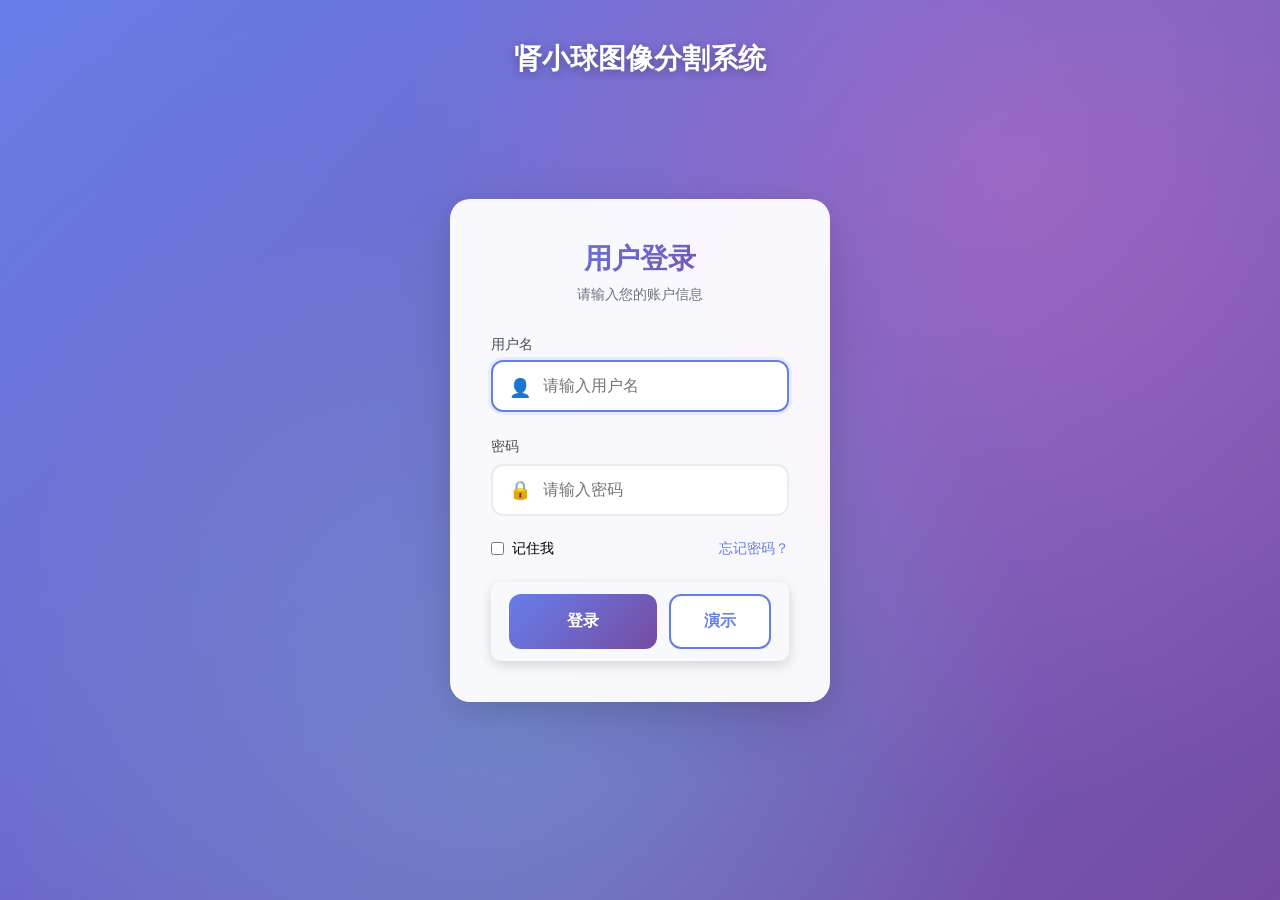
<file: templates/login.html>
<!DOCTYPE html>
<html lang="zh">
<head>
    <meta charset="UTF-8">
    <meta name="viewport" content="width=device-width, initial-scale=1.0">
    <title>肾小球分割系统 - 登录</title>
    <link rel="stylesheet" href="/static/style.css">
    <style>
        * {
            margin: 0;
            padding: 0;
            box-sizing: border-box;
        }
        
        body {
            font-family: 'Segoe UI', 'Microsoft YaHei', Arial, sans-serif;
            background: linear-gradient(135deg, #667eea 0%, #764ba2 100%);
            min-height: 100vh;
            display: flex;
            align-items: center;
            justify-content: center;
            position: relative;
            overflow: hidden;
        }

        /* 动态背景粒子效果 */
        body::before {
            content: '';
            position: absolute;
            top: 0;
            left: 0;
            right: 0;
            bottom: 0;
            background-image: 
                radial-gradient(circle at 20% 50%, rgba(120, 119, 198, 0.3) 0%, transparent 50%),
                radial-gradient(circle at 80% 20%, rgba(255, 119, 198, 0.3) 0%, transparent 50%),
                radial-gradient(circle at 40% 80%, rgba(120, 219, 226, 0.3) 0%, transparent 50%);
            animation: backgroundShift 10s ease-in-out infinite;
        }

        @keyframes backgroundShift {
            0%, 100% { transform: translateX(0) translateY(0) rotate(0deg); }
            33% { transform: translateX(30px) translateY(-30px) rotate(0.5deg); }
            66% { transform: translateX(-20px) translateY(20px) rotate(-0.5deg); }
        }

        /* 系统标题 */
        .system-title {
            position: absolute;
            top: 40px;
            left: 50%;
            transform: translateX(-50%);
            color: white;
            font-size: 28px;
            font-weight: 600;
            text-shadow: 0 2px 10px rgba(0, 0, 0, 0.3);
            z-index: 10;
        }

        /* 登录容器 */
        .login-container {
            position: relative;
            z-index: 5;
            width: 100%;
            max-width: 420px;
            padding: 0 20px;
        }

        /* 登录卡片 */
        .login-card {
            background: rgba(255, 255, 255, 0.95);
            backdrop-filter: blur(20px);
            border-radius: 20px;
            padding: 40px;
            box-shadow: 
                0 20px 60px rgba(0, 0, 0, 0.1),
                0 8px 32px rgba(0, 0, 0, 0.08);
            border: 1px solid rgba(255, 255, 255, 0.2);
            animation: cardSlideIn 0.8s ease-out;
            transition: all 0.3s ease;
        }

        .login-card:hover {
            transform: translateY(-5px);
            box-shadow: 
                0 25px 80px rgba(0, 0, 0, 0.15),
                0 12px 40px rgba(0, 0, 0, 0.1);
        }

        @keyframes cardSlideIn {
            from {
                opacity: 0;
                transform: translateY(50px) scale(0.95);
            }
            to {
                opacity: 1;
                transform: translateY(0) scale(1);
            }
        }

        /* 卡片头部 */
        .login-header {
            text-align: center;
            margin-bottom: 32px;
        }

        .login-header h2 {
            font-size: 28px;
            font-weight: 700;
            background: linear-gradient(135deg, #667eea 0%, #764ba2 100%);
            -webkit-background-clip: text;
            -webkit-text-fill-color: transparent;
            background-clip: text;
            margin-bottom: 8px;
        }

        .login-subtitle {
            color: #6c757d;
            font-size: 14px;
            font-weight: 400;
        }

        /* 表单样式 */
        .form-group {
            margin-bottom: 24px;
            position: relative;
        }

        .form-group label {
            display: block;
            margin-bottom: 8px;
            font-size: 14px;
            font-weight: 500;
            color: #495057;
        }

        .input-container {
            position: relative;
        }

        .form-input {
            width: 100%;
            padding: 15px 20px;
            padding-left: 50px;
            border: 2px solid #e9ecef;
            border-radius: 12px;
            font-size: 16px;
            background: white;
            transition: all 0.3s ease;
            outline: none;
        }

        .form-input:focus {
            border-color: #667eea;
            box-shadow: 0 0 0 3px rgba(102, 126, 234, 0.1);
            transform: translateY(-2px);
        }

        /* 输入框图标 */
        .input-icon {
            position: absolute;
            left: 18px;
            top: 50%;
            transform: translateY(-50%);
            color: #6c757d;
            font-size: 18px;
            transition: color 0.3s ease;
        }

        .form-input:focus + .input-icon {
            color: #667eea;
        }

        /* 记住我选项 */
        .remember-forgot {
            display: flex;
            justify-content: space-between;
            align-items: center;
            margin-bottom: 24px;
            font-size: 14px;
        }

        .remember-me {
            display: flex;
            align-items: center;
            cursor: pointer;
        }

        .remember-me input {
            margin-right: 8px;
            accent-color: #667eea;
        }

        .forgot-password {
            color: #667eea;
            text-decoration: none;
            font-weight: 500;
            transition: color 0.3s ease;
        }

        .forgot-password:hover {
            color: #764ba2;
            text-decoration: underline;
        }

        /* 按钮样式 */
        .btn-group {
            display: flex;
            gap: 12px;
        }

        .login-btn {
            flex: 2;
            padding: 15px 24px;
            background: linear-gradient(135deg, #667eea 0%, #764ba2 100%);
            color: white;
            border: none;
            border-radius: 12px;
            font-size: 16px;
            font-weight: 600;
            cursor: pointer;
            transition: all 0.3s ease;
            position: relative;
            overflow: hidden;
        }

        .login-btn::before {
            content: '';
            position: absolute;
            top: 0;
            left: -100%;
            width: 100%;
            height: 100%;
            background: linear-gradient(90deg, transparent, rgba(255, 255, 255, 0.2), transparent);
            transition: left 0.6s ease;
        }

        .login-btn:hover::before {
            left: 100%;
        }

        .login-btn:hover {
            transform: translateY(-2px);
            box-shadow: 0 8px 25px rgba(102, 126, 234, 0.4);
        }

        .login-btn:active {
            transform: translateY(0);
        }

        .demo-btn {
            flex: 1;
            padding: 15px 24px;
            background: white;
            color: #667eea;
            border: 2px solid #667eea;
            border-radius: 12px;
            font-size: 16px;
            font-weight: 600;
            cursor: pointer;
            transition: all 0.3s ease;
        }

        .demo-btn:hover {
            background: #667eea;
            color: white;
            transform: translateY(-2px);
            box-shadow: 0 8px 25px rgba(102, 126, 234, 0.2);
        }

        /* 错误消息 */
        .error-message {
            background: #f8d7da;
            color: #721c24;
            padding: 12px 16px;
            border-radius: 8px;
            margin-bottom: 20px;
            font-size: 14px;
            border-left: 4px solid #dc3545;
            animation: errorSlideIn 0.3s ease-out;
            display: none;
        }

        @keyframes errorSlideIn {
            from {
                opacity: 0;
                transform: translateX(-20px);
            }
            to {
                opacity: 1;
                transform: translateX(0);
            }
        }

        /* 成功状态 */
        .success-card {
            text-align: center;
            padding: 40px;
        }

        .success-icon {
            font-size: 64px;
            color: #28a745;
            margin-bottom: 20px;
            animation: bounceIn 0.8s ease-out;
        }

        @keyframes bounceIn {
            0% { transform: scale(0.3); opacity: 0; }
            50% { transform: scale(1.05); }
            70% { transform: scale(0.9); }
            100% { transform: scale(1); opacity: 1; }
        }

        .success-title {
            font-size: 24px;
            font-weight: 600;
            color: #495057;
            margin-bottom: 12px;
        }

        .success-message {
            color: #6c757d;
            font-size: 16px;
            margin-bottom: 24px;
        }

        .redirect-info {
            background: #d4edda;
            color: #155724;
            padding: 12px 16px;
            border-radius: 8px;
            font-size: 14px;
            border-left: 4px solid #28a745;
        }

        /* 响应式设计 */
        @media (max-width: 480px) {
            .login-card {
                padding: 24px;
                margin: 20px;
            }
            
            .system-title {
                font-size: 24px;
                top: 20px;
            }
            
            .login-header h2 {
                font-size: 24px;
            }
            
            .btn-group {
                flex-direction: column;
            }
            
            .demo-btn {
                margin-top: 8px;
            }
        }

        /* 加载状态 */
        .loading {
            display: inline-block;
            width: 20px;
            height: 20px;
            border: 3px solid rgba(255, 255, 255, 0.3);
            border-radius: 50%;
            border-top-color: white;
            animation: spin 1s ease-in-out infinite;
            margin-right: 8px;
        }

        @keyframes spin {
            to { transform: rotate(360deg); }
        }
    </style>
</head>
<body>
    <div class="system-title">肾小球图像分割系统</div>
    
    <div class="login-container">
        <div class="login-card" id="loginCard">
            <div class="login-header">
                <h2>用户登录</h2>
                <p class="login-subtitle">请输入您的账户信息</p>
            </div>

            <div class="error-message" id="errorMessage"></div>

            <form id="loginForm">
                <div class="form-group">
                    <label for="username">用户名</label>
                    <div class="input-container">
                        <input type="text" id="username" name="username" class="form-input" placeholder="请输入用户名" required autofocus>
                        <div class="input-icon">👤</div>
                    </div>
                </div>

                <div class="form-group">
                    <label for="password">密码</label>
                    <div class="input-container">
                        <input type="password" id="password" name="password" class="form-input" placeholder="请输入密码" required>
                        <div class="input-icon">🔒</div>
                    </div>
                </div>

                <div class="remember-forgot">
                    <label class="remember-me">
                        <input type="checkbox" id="rememberMe">
                        记住我
                    </label>
                    <a href="#" class="forgot-password">忘记密码？</a>
                </div>

                <div class="btn-group">
                    <button type="submit" class="login-btn" id="loginBtn">
                        <span id="loginBtnText">登录</span>
                    </button>
                    <button type="button" class="demo-btn" id="demoBtn">演示</button>
                </div>
            </form>
        </div>
    </div>

    <script>
        (function(){
            const form = document.getElementById('loginForm');
            const errorMessage = document.getElementById('errorMessage');
            const demoBtn = document.getElementById('demoBtn');
            const loginBtn = document.getElementById('loginBtn');
            const loginBtnText = document.getElementById('loginBtnText');
            const loginCard = document.getElementById('loginCard');
            const usernameInput = document.getElementById('username');
            const passwordInput = document.getElementById('password');

            // 隐藏错误消息
            function hideError() {
                errorMessage.style.display = 'none';
                errorMessage.textContent = '';
            }

            // 显示错误消息
            function showError(message) {
                errorMessage.textContent = message;
                errorMessage.style.display = 'block';
                errorMessage.scrollIntoView({ behavior: 'smooth', block: 'nearest' });
            }

            // 设置加载状态
            function setLoading(loading) {
                if (loading) {
                    loginBtn.disabled = true;
                    loginBtnText.innerHTML = '<div class="loading"></div>登录中...';
                } else {
                    loginBtn.disabled = false;
                    loginBtnText.textContent = '登录';
                }
            }

            // 演示按钮功能
            demoBtn.addEventListener('click', function(){
                usernameInput.value = 'admin';
                passwordInput.value = 'password123';
                
                // 添加一些视觉反馈
                [usernameInput, passwordInput].forEach(input => {
                    input.style.background = '#e8f5e8';
                    setTimeout(() => {
                        input.style.background = 'white';
                    }, 1000);
                });
            });

            // 输入框焦点事件
            [usernameInput, passwordInput].forEach(input => {
                input.addEventListener('focus', hideError);
                
                input.addEventListener('input', function() {
                    if (this.value.trim()) {
                        this.style.borderColor = '#28a745';
                    }
                });
            });

            // 表单提交
            form.addEventListener('submit', async function(ev){
                ev.preventDefault();
                hideError();
                
                const username = usernameInput.value.trim();
                const password = passwordInput.value.trim();

                // 基础验证
                if (!username) {
                    showError('请输入用户名');
                    usernameInput.focus();
                    return;
                }

                if (!password) {
                    showError('请输入密码');
                    passwordInput.focus();
                    return;
                }

                setLoading(true);

                try {
                    const formData = new FormData(form);
                    const response = await fetch('/login', {
                        method: 'POST', 
                        body: formData
                    });
                    
                    const data = await response.json();
                    
                    if (response.ok && data.ok) {
                        // 登录成功
                        showSuccessPage(data.user || username);
                    } else {
                        showError(data.error || '登录失败，请检查用户名和密码');
                    }
                } catch (error) {
                    console.error('登录错误:', error);
                    showError('网络连接失败，请稍后重试');
                } finally {
                    setLoading(false);
                }
            });

            // 显示成功页面
            function showSuccessPage(username) {
                loginCard.innerHTML = `
                    <div class="success-card">
                        <div class="success-icon">✅</div>
                        <h2 class="success-title">登录成功！</h2>
                        <p class="success-message">欢迎回来，${username}</p>
                        <div class="redirect-info">
                            <div>正在跳转到系统主页...</div>
                            <div style="margin-top: 8px;">
                                <div class="loading"></div>
                                <span style="font-size: 12px;">3秒后自动跳转</span>
                            </div>
                        </div>
                    </div>
                `;

                // 3秒后跳转到主页
                setTimeout(() => {
                    window.location.href = '/';
                }, 3000);
            }

            // 回车键快捷登录
            document.addEventListener('keydown', function(e) {
                if (e.key === 'Enter' && !loginBtn.disabled) {
                    form.dispatchEvent(new Event('submit'));
                }
            });
        })();
    </script>
</body>
</html>
</file>
<file: static/style.css>
html, body {
    margin: 0;
    padding: 0;
    overflow: hidden; /* 取消页面滚动条 */
}

/* 顶部蓝色栏样式 */
.head {
    width: 100%;
    height: 50px;
    background-color: #1565c0; /* 深蓝色 */
    color: white;
    display: flex;
    font-size: large;
    align-items: center;
    justify-content: center;
    box-shadow: 0 2px 6px rgba(0, 0, 0, 0.2);
    position: fixed; /* 固定在页面顶部 */
    top: 0;
    left: 0;
    z-index: 1000;
}

.container {
    font-family: 'Segoe UI', Arial, sans-serif;
    color: #333;
    text-align: center;
    /* 背景图片原有设置 */
    background-image: url("/static/background.jpg");
    background-size: cover;
    background-position: center;
    background-repeat: no-repeat;
    background-attachment: fixed;
    /* 新增：实现容器铺满屏幕 */
    width: 100vw; /* 宽度占满整个视口 */
    height: calc(100vh - 80px); /* 留出头部空间并避免滚动 */
    margin: 0; /* 清除默认外边距，避免边缘留白 */
    /* 给内容顶部留出空间，避免被固定头部覆盖 */
    padding-top: 80px;
}

.images {
    display: flex; /* 启用 Flexbox 布局 */
    justify-content: center; /* 水平居中整个容器 */
    gap: 6vw; /* 两张图之间的间距 */
    margin-top: 240px; /* 更紧凑，避免内容超出 */
    align-items: flex-start;
}

.uploaded-img,
.segmented-img {
    width: 30vw;
    height: 18vw;
    background-color: rgba(255, 255, 255, 0.3);
    backdrop-filter: blur(6px);
    color: black;
    box-shadow: 0 12px 30px rgba(0, 0, 0, 0.25);
    border-radius: 12px;
    overflow: hidden;
    display: flex;
    flex-direction: column;
    align-items: stretch;
    justify-content: flex-start;
    transition: all 0.3s ease;
}

.uploaded-img:hover,
.segmented-img:hover {
    background-color: rgba(255, 255, 255, 0.45); /* 鼠标悬停更亮一些 */
}

/* 标题在图片上方 */
.img-title {
    font-size: 22px !important; /* 放大字号，使用 !important 提高优先级 */
    font-weight: 600;
    padding: 10px 12px;
    text-align: left;
    color: #111;
    background: rgba(255, 255, 255, 0.02);
    line-height: 1.2;
}

/* 更高优先级的父选择器以防被覆盖 */
.uploaded-img .img-title,
.segmented-img .img-title {
    font-size: 22px !important;
}

/* 图片占位/展示区域 */
.img-placeholder {
    width: 100%;
    height: calc(100% - 36px);  /* 减去标题的高度 */
    display: flex;
    align-items: center;
    justify-content: center;
    background: transparent;
    overflow: hidden;
}

.img-placeholder img {
    width: 100%;
    height: 100%;
    object-fit: contain;
}

/* 操作按钮组样式 */
.actions-row {
    display: flex;
    justify-content: center;
    margin-top: 18px;
}

.btn-group {
    display: flex;
    gap: 18px;
    background: rgba(255, 255, 255, 0.06);
    padding: 12px 18px;
    border-radius: 10px;
    box-shadow: 0 4px 12px rgba(0, 0, 0, 0.15);
}

.action-btn {
    background: linear-gradient(180deg, #1e90ff, #0b63d6);
    color: white;
    border: none;
    padding: 10px 18px;
    border-radius: 6px;
    cursor: pointer;
    font-weight: 600;
}

.action-btn:hover {
    transform: translateY(-2px);
    box-shadow: 0 6px 18px rgba(11, 99, 214, 0.2);
}

/* 配置弹窗相关样式 */
#configModal table th {
    font-size: 14px;
    font-weight: 600;
    text-align: center;
}

#configModal table td {
    font-size: 14px;
    text-align: center;
    vertical-align: middle;
}

#configModal .chooseModelBtn:hover {
    background: #0056b3 !important;
    transform: translateY(-1px);
    box-shadow: 0 2px 8px rgba(0, 123, 255, 0.3);
}

#configModal .deleteModelBtn:hover {
    background: #c82333 !important;
    transform: translateY(-1px);
    box-shadow: 0 2px 8px rgba(220, 53, 69, 0.3);
}

#refreshModelsBtn:hover {
    background: #138496 !important;
    transform: translateY(-1px);
}

#uploadModelBtn:hover {
    background: #218838 !important;
    transform: translateY(-1px);
}

/* 模型统计卡片动画 */
#configModal .stats-card {
    transition: transform 0.2s ease;
}

#configModal .stats-card:hover {
    transform: translateY(-2px);
}

/* 用户管理弹窗相关样式 */
#userManagementModal table th,
#userManagementModal table td {
    font-size: 14px;
    text-align: center;
    vertical-align: middle;
}

#userManagementModal .editUserBtn:hover {
    background: #e0a800 !important;
    transform: translateY(-1px);
    box-shadow: 0 2px 8px rgba(255, 193, 7, 0.3);
}

#userManagementModal .toggleUserBtn:hover {
    transform: translateY(-1px);
    box-shadow: 0 2px 8px rgba(0, 0, 0, 0.2);
}

#userManagementModal .deleteUserBtn:hover {
    background: #c82333 !important;
    transform: translateY(-1px);
    box-shadow: 0 2px 8px rgba(220, 53, 69, 0.3);
}

/* 用户表单样式 */
#userFormModal input:focus,
#userFormModal select:focus {
    outline: none;
    border-color: #007bff;
    box-shadow: 0 0 5px rgba(0, 123, 255, 0.3);
}

#userFormModal button:hover {
    transform: translateY(-1px);
}

#saveUserBtn:hover {
    background: #0056b3 !important;
}

#cancelUserFormBtn:hover,
#closeUserFormBtn:hover {
    background: #545b62 !important;
}

/* 历史记录弹窗相关样式 */
#historyModal table th,
#historyModal table td {
    font-size: 14px;
    text-align: center;
    vertical-align: middle;
}

#historyModal .downloadRecordBtn:hover {
    background: #0056b3 !important;
    transform: translateY(-1px);
    box-shadow: 0 2px 8px rgba(0, 123, 255, 0.3);
}

#historyModal .deleteRecordBtn:hover {
    background: #c82333 !important;
    transform: translateY(-1px);
    box-shadow: 0 2px 8px rgba(220, 53, 69, 0.3);
}

#refreshHistoryBtn:hover {
    background: #138496 !important;
    transform: translateY(-1px);
}

#clearAllHistoryBtn:hover {
    background: #c82333 !important;
    transform: translateY(-1px);
}

/* 历史记录统计卡片动画 */
#historyModal .stats-card {
    transition: transform 0.2s ease;
}

#historyModal .stats-card:hover {
    transform: translateY(-2px);
}
</file>
